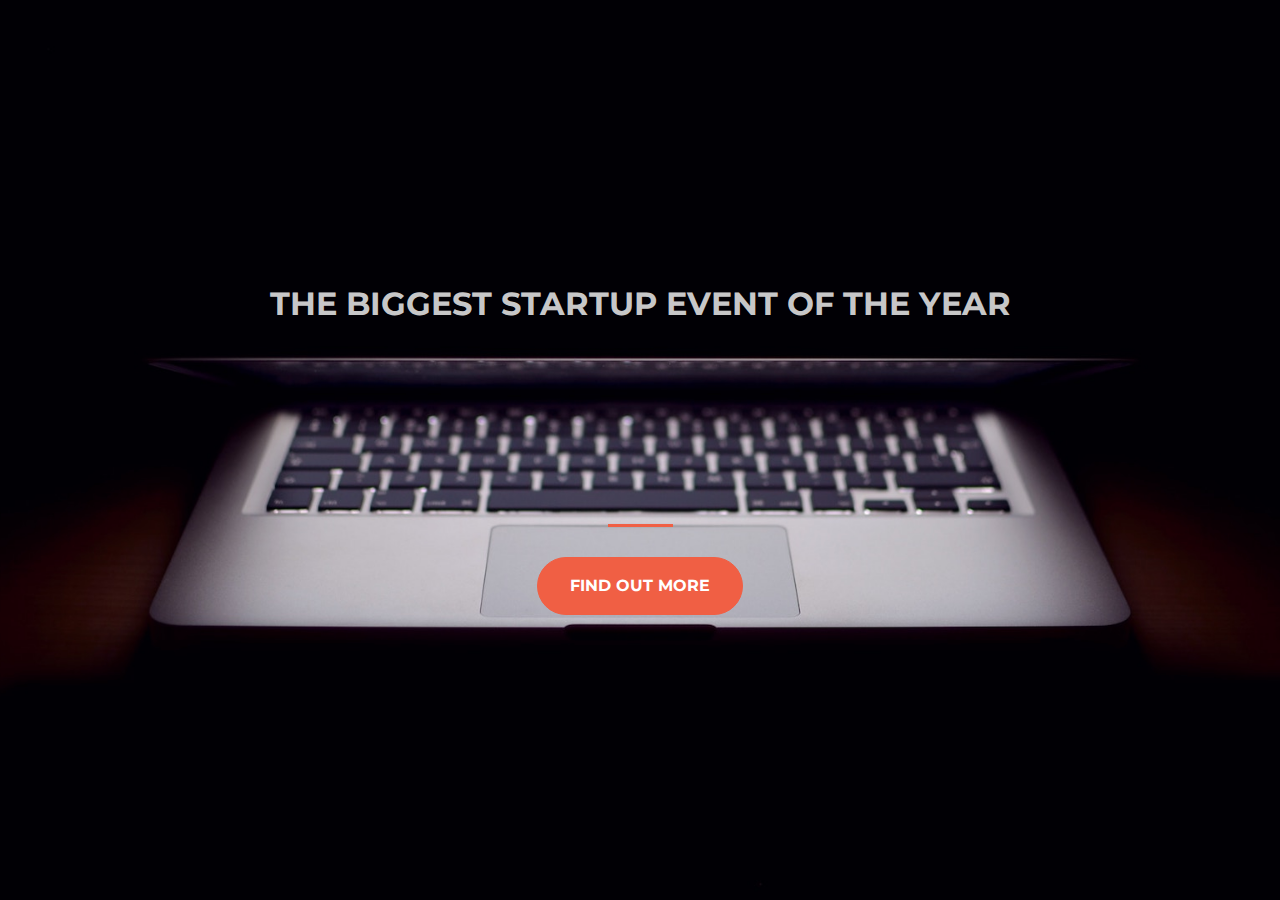
<file: index.html>
<!DOCTYPE html>
<html>

<head>
        <title>Demo page</title>

        <!-- Google Fonts -->
        <link href="https://fonts.googleapis.com/css?family=Montserrat" rel="stylesheet">

        <!-- Note that the below Bootstrap file is a specific version. If you grab the most
    current from Bootstrap website, you will see the button grow transition being a lot faster
    than in my video. Use whichever style sheet you like best! -->
        <!-- Bootstrap CSS from a CDN. This way you don't have to include the bootstrap file yourself -->
        <link rel="stylesheet" href="https://maxcdn.bootstrapcdn.com/bootstrap/4.0.0/css/bootstrap.min.css" integrity="sha384-Gn5384xqQ1aoWXA+058RXPxPg6fy4IWvTNh0E263XmFcJlSAwiGgFAW/dAiS6JXm" crossorigin="anonymous">

        <!-- My own stylesheet -->
        <link href="style.css" rel="stylesheet">
</head>

<body>
        <header class="startup text-center text-white d-flex">
                <div class="container my-auto">
                        <div class="row">
                                <div class="col-lg-12 my-auto">
                                        <h1 class="text-uppercase faded">
                                                <strong>the biggest startup event of the year</strong>
                                        </h1>
                                        <hr>
                                </div>
                                <div class="col-lg-12 my-auto">
                                        <button class="btn btn-primary btn-xl"><a href="examples/dashboard.html">Find Out More</a></button>
                                </div>
                        </div>
                </div>
        </header>

</body>

</html>
</file>
<file: style.css>
body,
html {
        width: 100%;
        height: 100%;
}

body {
        font-family: 'Montserrat', sans-serif;
}

hr {
        max-width: 65px;
        border-width: 3px;
        border-color: #F05F44;
}

.faded {
        color: rgba(255, 255, 255, 0.8);
}

header.startup {
        background-position: center;
        background-image: url("header.jpg");
        background-size: cover;
        height: 100%;
}

header.startup hr {
        margin-top: 200px;
        margin-bottom: 30px;
}

header.startup h1 {
        font-size: 2rem;
}

.btn {
        font-weight: 700;
        text-transform: uppercase;
        border-radius: 300px;
        font-family: 'Montserrat', sans-serif;
}

.btn-xl {
        padding: 1rem 2rem;
}

.btn-primary {
        background-color: #F05F44;
        border-color: #F05F44;
}

.btn-primary a {
        color: inherit;
}

.btn-primary:hover {
        background-color: #ee4b08;
        border-color: #ee4b08;
        border-width: 5px;
        cursor: pointer;
}
</file>
